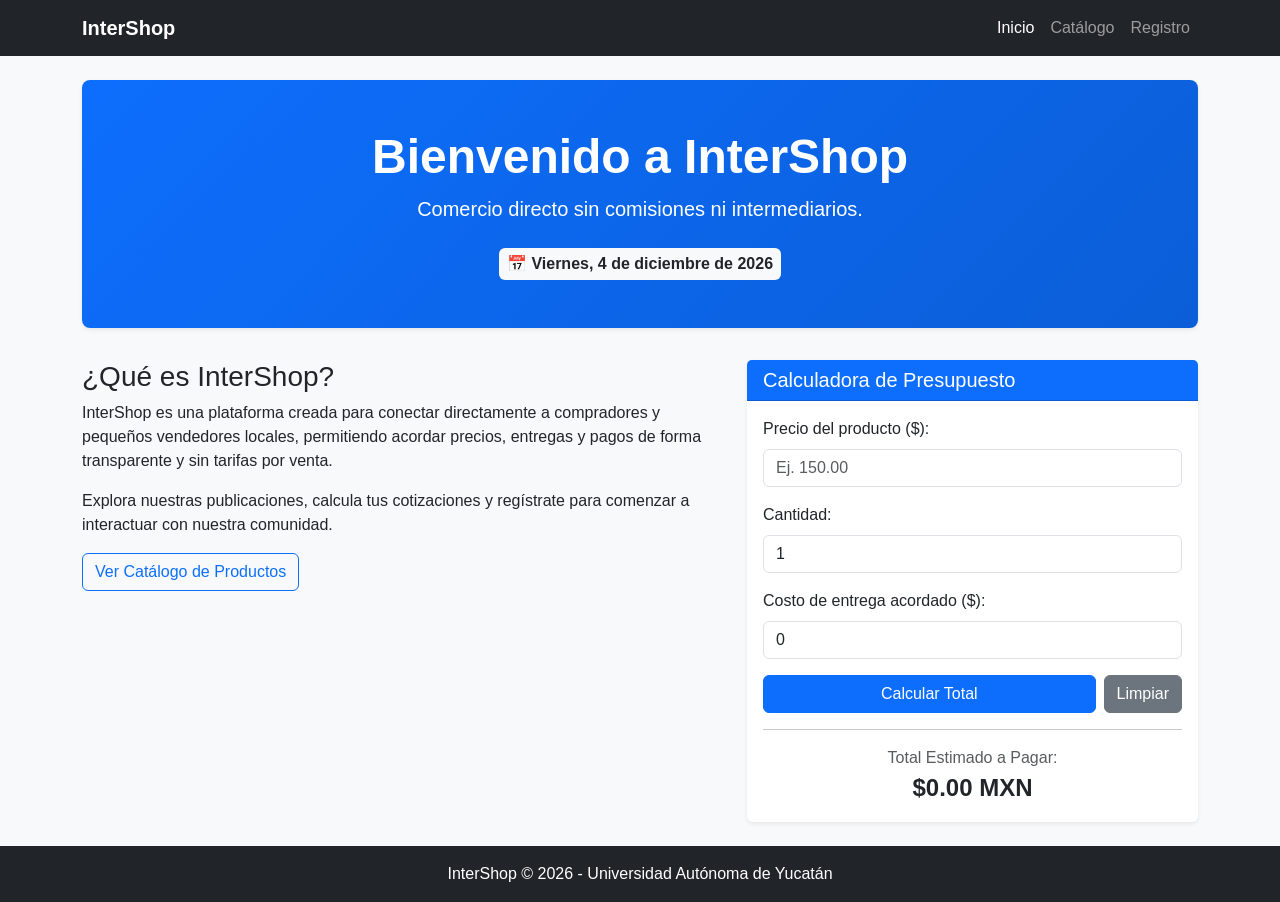
<file: index.html>
<!DOCTYPE html>
<html lang="es">
<head>
  <meta charset="UTF-8">
  <meta name="viewport" content="width=device-width, initial-scale=1.0">
  <title>InterShop - Inicio</title>
  <!-- Framework CSS: Bootstrap 5 -->
  <link href="https://cdn.jsdelivr.net/npm/bootstrap@5.3.3/dist/css/bootstrap.min.css" rel="stylesheet">
  <link rel="stylesheet" href="css/estilos.css">
</head>
<body>

  <!-- Barra de navegación -->
  <nav class="navbar navbar-expand-lg navbar-dark bg-dark">
    <div class="container">
      <a class="navbar-brand fw-bold" href="index.html">InterShop</a>
      <button class="navbar-toggler" type="button" data-bs-toggle="collapse" data-bs-target="#menuPrincipal">
        <span class="navbar-toggler-icon"></span>
      </button>
      <div class="collapse navbar-collapse" id="menuPrincipal">
        <ul class="navbar-nav ms-auto mb-2 mb-lg-0">
          <li class="nav-item"><a class="nav-link active" href="index.html">Inicio</a></li>
          <li class="nav-item"><a class="nav-link" href="productos.html">Catálogo</a></li>
          <li class="nav-item"><a class="nav-link" href="registro.html">Registro</a></li>
        </ul>
      </div>
    </div>
  </nav>

  <!-- Banner con fecha dinámica -->
  <main class="container my-4">
    <div class="hero-banner text-center shadow-sm">
      <h1 class="display-5 fw-bold">Bienvenido a InterShop</h1>
      <p class="lead">Comercio directo sin comisiones ni intermediarios.</p>
      <div class="badge bg-light text-dark fs-6 p-2 mt-2">
        📅 <span id="fecha-actual">Cargando fecha...</span>
      </div>
    </div>

    <div class="row g-4 align-items-start">
      <div class="col-md-7">
        <h3>¿Qué es InterShop?</h3>
        <p>InterShop es una plataforma creada para conectar directamente a compradores y pequeños vendedores locales, permitiendo acordar precios, entregas y pagos de forma transparente y sin tarifas por venta.</p>
        <p>Explora nuestras publicaciones, calcula tus cotizaciones y regístrate para comenzar a interactuar con nuestra comunidad.</p>
        <a href="productos.html" class="btn btn-outline-primary">Ver Catálogo de Productos</a>
      </div>

      <!-- Calculadora funcional -->
      <div class="col-md-5" id="calculadora-seccion">
        <div class="card shadow-sm border-0">
          <div class="card-header bg-primary text-white">
            <h5 class="card-title mb-0">Calculadora de Presupuesto</h5>
          </div>
          <div class="card-body">
            <div class="mb-3">
              <label for="calc-precio" class="form-label">Precio del producto ($):</label>
              <input type="number" id="calc-precio" class="form-control" placeholder="Ej. 150.00" min="0" step="0.5">
            </div>
            <div class="mb-3">
              <label for="calc-cantidad" class="form-label">Cantidad:</label>
              <input type="number" id="calc-cantidad" class="form-control" value="1" min="1">
            </div>
            <div class="mb-3">
              <label for="calc-envio" class="form-label">Costo de entrega acordado ($):</label>
              <input type="number" id="calc-envio" class="form-control" value="0" min="0" step="0.5">
            </div>
            <div class="d-flex gap-2">
              <button id="btn-calcular" type="button" class="btn btn-primary w-100">Calcular Total</button>
              <button id="btn-limpiar-calc" type="button" class="btn btn-secondary">Limpiar</button>
            </div>
            <hr>
            <div class="text-center">
              <span class="d-block text-muted">Total Estimado a Pagar:</span>
              <span id="calc-total" class="fs-4 text-dark fw-bold">$0.00 MXN</span>
            </div>
          </div>
        </div>
      </div>
    </div>
  </main>

  <footer class="bg-dark text-white text-center py-3 mt-auto">
    <div class="container">
      <p class="mb-0">InterShop &copy; 2026 - Universidad Autónoma de Yucatán</p>
    </div>
  </footer>

  <script src="https://cdn.jsdelivr.net/npm/bootstrap@5.3.3/dist/js/bootstrap.bundle.min.js"></script>
  <script src="js/fecha.js"></script>
  <script src="js/calculadora.js"></script>
</body>
</html>
</file>
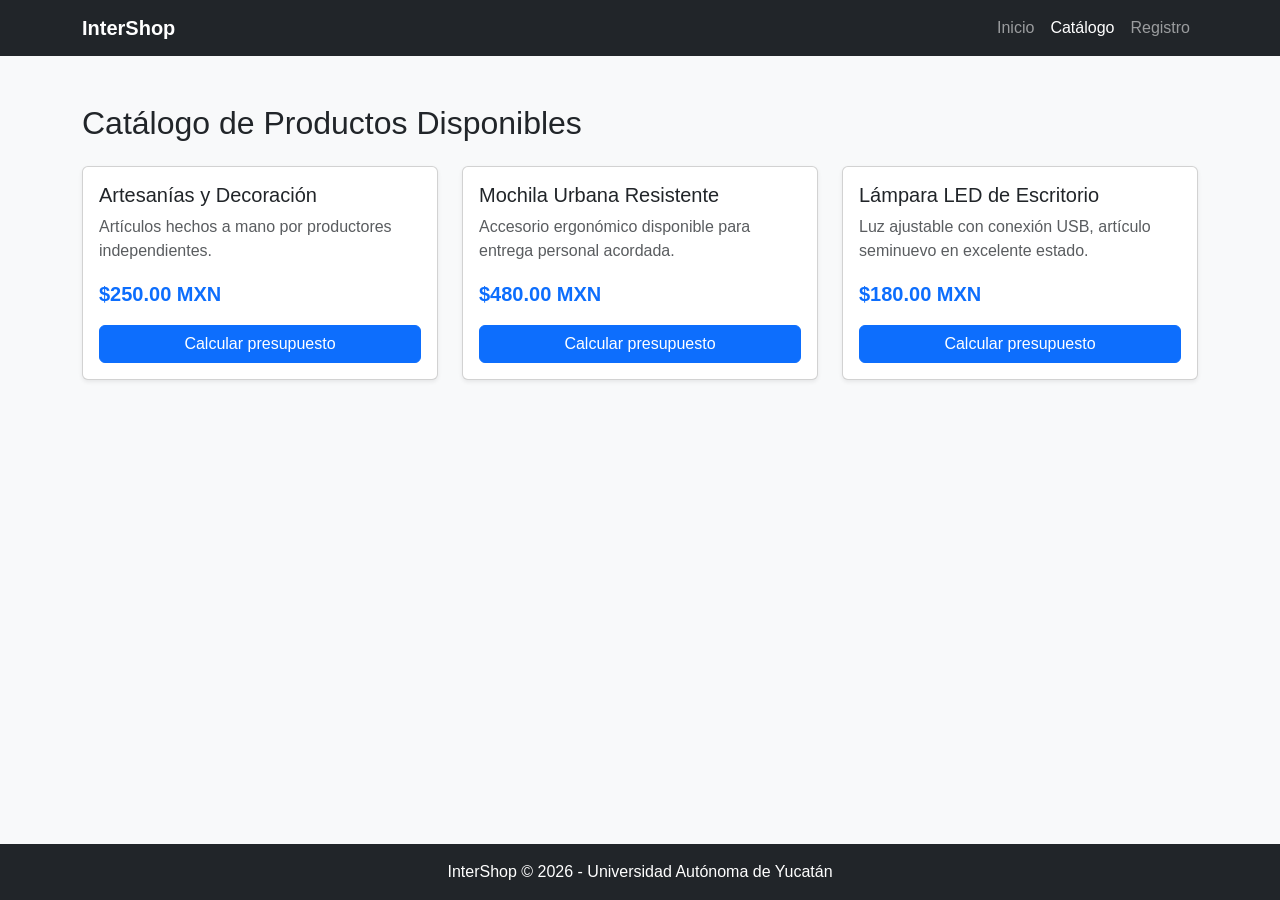
<file: productos.html>
<!DOCTYPE html>
<html lang="es">
<head>
  <meta charset="UTF-8">
  <meta name="viewport" content="width=device-width, initial-scale=1.0">
  <title>InterShop - Catálogo</title>
  <!-- Framework CSS: Bootstrap 5 -->
  <link href="https://cdn.jsdelivr.net/npm/bootstrap@5.3.3/dist/css/bootstrap.min.css" rel="stylesheet">
  <link rel="stylesheet" href="css/estilos.css">
</head>
<body>

  <!-- Barra de navegación -->
  <nav class="navbar navbar-expand-lg navbar-dark bg-dark">
    <div class="container">
      <a class="navbar-brand fw-bold" href="index.html">InterShop</a>
      <button class="navbar-toggler" type="button" data-bs-toggle="collapse" data-bs-target="#menuPrincipal">
        <span class="navbar-toggler-icon"></span>
      </button>
      <div class="collapse navbar-collapse" id="menuPrincipal">
        <ul class="navbar-nav ms-auto mb-2 mb-lg-0">
          <li class="nav-item"><a class="nav-link" href="index.html">Inicio</a></li>
          <li class="nav-item"><a class="nav-link active" href="productos.html">Catálogo</a></li>
          <li class="nav-item"><a class="nav-link" href="registro.html">Registro</a></li>
        </ul>
      </div>
    </div>
  </nav>

  <main class="container my-5">
    <h2 class="mb-4">Catálogo de Productos Disponibles</h2>
    <div class="row g-4">
      <!-- Producto 1 -->
      <div class="col-md-4">
        <div class="card card-producto h-100 shadow-sm">
          <div class="card-body d-flex flex-column">
            <h5 class="card-title">Artesanías y Decoración</h5>
            <p class="card-text text-muted flex-grow-1">Artículos hechos a mano por productores independientes.</p>
            <p class="text-primary fw-bold fs-5">$250.00 MXN</p>
            <a href="index.html?precio=250#calculadora-seccion" class="btn btn-primary w-100">Calcular presupuesto</a>
          </div>
        </div>
      </div>

      <!-- Producto 2 -->
      <div class="col-md-4">
        <div class="card card-producto h-100 shadow-sm">
          <div class="card-body d-flex flex-column">
            <h5 class="card-title">Mochila Urbana Resistente</h5>
            <p class="card-text text-muted flex-grow-1">Accesorio ergonómico disponible para entrega personal acordada.</p>
            <p class="text-primary fw-bold fs-5">$480.00 MXN</p>
            <a href="index.html?precio=480#calculadora-seccion" class="btn btn-primary w-100">Calcular presupuesto</a>
          </div>
        </div>
      </div>

      <!-- Producto 3 -->
      <div class="col-md-4">
        <div class="card card-producto h-100 shadow-sm">
          <div class="card-body d-flex flex-column">
            <h5 class="card-title">Lámpara LED de Escritorio</h5>
            <p class="card-text text-muted flex-grow-1">Luz ajustable con conexión USB, artículo seminuevo en excelente estado.</p>
            <p class="text-primary fw-bold fs-5">$180.00 MXN</p>
            <a href="index.html?precio=180#calculadora-seccion" class="btn btn-primary w-100">Calcular presupuesto</a>
          </div>
        </div>
      </div>
    </div>
  </main>

  <footer class="bg-dark text-white text-center py-3 mt-auto">
    <div class="container">
      <p class="mb-0">InterShop &copy; 2026 - Universidad Autónoma de Yucatán</p>
    </div>
  </footer>

  <script src="https://cdn.jsdelivr.net/npm/bootstrap@5.3.3/dist/js/bootstrap.bundle.min.js"></script>
</body>
</html>
</file>
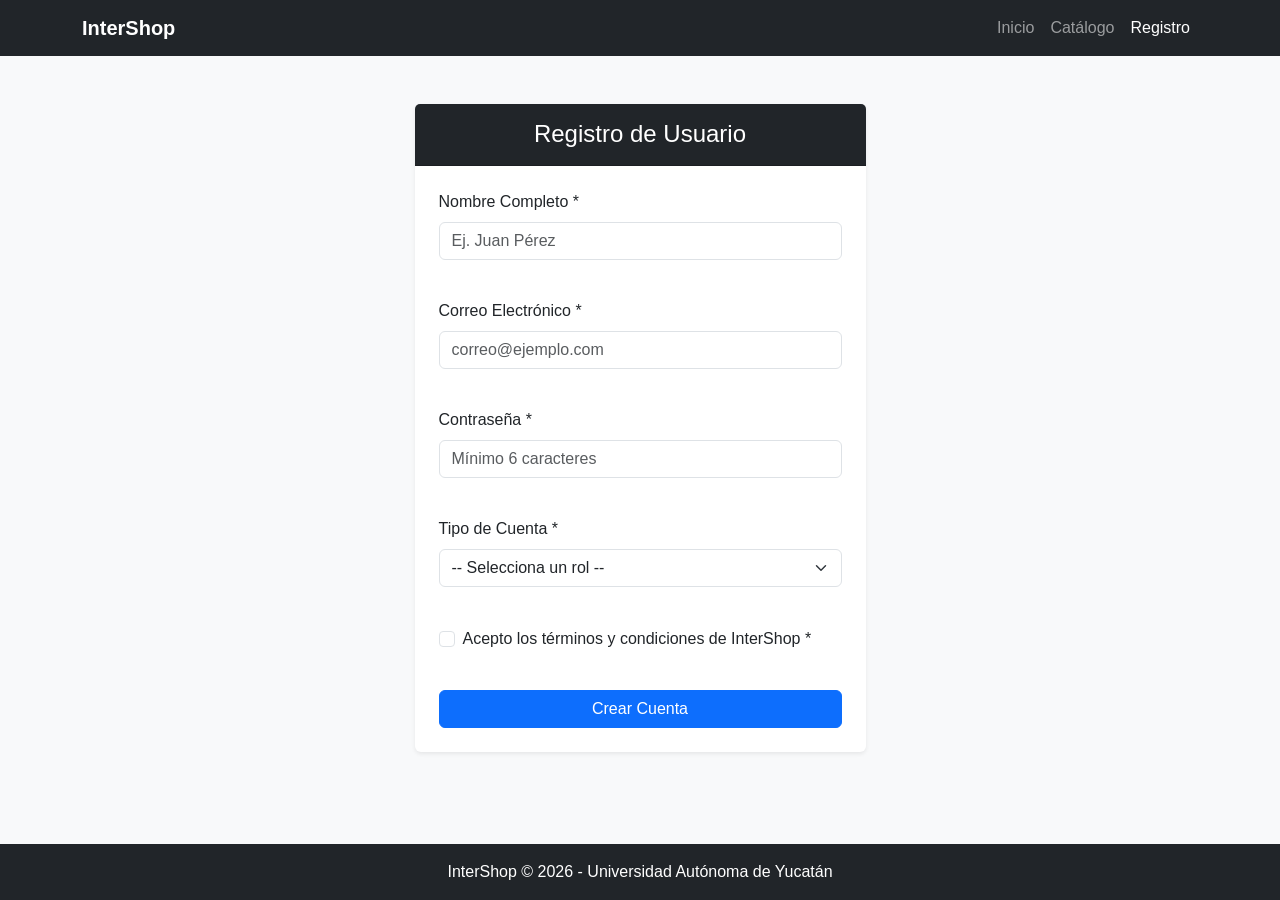
<file: registro.html>
<!DOCTYPE html>
<html lang="es">
<head>
  <meta charset="UTF-8">
  <meta name="viewport" content="width=device-width, initial-scale=1.0">
  <title>InterShop - Registro</title>
  <link href="https://cdn.jsdelivr.net/npm/bootstrap@5.3.3/dist/css/bootstrap.min.css" rel="stylesheet">
  <link rel="stylesheet" href="css/estilos.css">
</head>
<body>

  <nav class="navbar navbar-expand-lg navbar-dark bg-dark">
    <div class="container">
      <a class="navbar-brand fw-bold" href="index.html">InterShop</a>
      <button class="navbar-toggler" type="button" data-bs-toggle="collapse" data-bs-target="#menuPrincipal">
        <span class="navbar-toggler-icon"></span>
      </button>
      <div class="collapse navbar-collapse" id="menuPrincipal">
        <ul class="navbar-nav ms-auto mb-2 mb-lg-0">
          <li class="nav-item"><a class="nav-link" href="index.html">Inicio</a></li>
          <li class="nav-item"><a class="nav-link" href="productos.html">Catálogo</a></li>
          <li class="nav-item"><a class="nav-link active" href="registro.html">Registro</a></li>
        </ul>
      </div>
    </div>
  </nav>

  <main class="container my-5">
    <div class="row justify-content-center">
      <div class="col-md-6 col-lg-5">
        <div class="card shadow-sm border-0">
          <div class="card-header bg-dark text-white text-center py-3">
            <h4 class="mb-0">Registro de Usuario</h4>
          </div>
          <div class="card-body p-4">
            <form id="form-registro" novalidate>
              <!-- Nombre -->
              <div class="mb-3">
                <label for="nombre" class="form-label">Nombre Completo *</label>
                <input type="text" id="nombre" class="form-control" placeholder="Ej. Juan Pérez">
                <span id="error-nombre" class="mensaje-error"></span>
              </div>

              <!-- Correo -->
              <div class="mb-3">
                <label for="correo" class="form-label">Correo Electrónico *</label>
                <input type="email" id="correo" class="form-control" placeholder="correo@ejemplo.com">
                <span id="error-correo" class="mensaje-error"></span>
              </div>

              <!-- Contraseña -->
              <div class="mb-3">
                <label for="password" class="form-label">Contraseña *</label>
                <input type="password" id="password" class="form-control" placeholder="Mínimo 6 caracteres">
                <span id="error-password" class="mensaje-error"></span>
              </div>

              <!-- Rol (Control Select) -->
              <div class="mb-3">
                <label for="rol" class="form-label">Tipo de Cuenta *</label>
                <select id="rol" class="form-select">
                  <option value="">-- Selecciona un rol --</option>
                  <option value="cliente">Comprador / Cliente</option>
                  <option value="vendedor">Vendedor</option>
                </select>
                <span id="error-rol" class="mensaje-error"></span>
              </div>

              <!-- Checkbox Términos -->
              <div class="mb-3 form-check">
                <input type="checkbox" id="terminos" class="form-check-input">
                <label for="terminos" class="form-check-label">Acepto los términos y condiciones de InterShop *</label>
                <span id="error-terminos" class="mensaje-error"></span>
              </div>

              <button type="submit" class="btn btn-primary w-100">Crear Cuenta</button>
            </form>
          </div>
        </div>
      </div>
    </div>
  </main>

  <footer class="bg-dark text-white text-center py-3 mt-auto">
    <div class="container">
      <p class="mb-0">InterShop &copy; 2026 - Universidad Autónoma de Yucatán</p>
    </div>
  </footer>

  <script src="https://cdn.jsdelivr.net/npm/bootstrap@5.3.3/dist/js/bootstrap.bundle.min.js"></script>
  <script src="js/validaciones.js"></script>
</body>
</html>
</file>
<file: css/estilos.css>
/* Estilos generales y complementarios para InterShop */
body {
  font-family: 'Segoe UI', Tahoma, Geneva, Verdana, sans-serif;
  background-color: #f8f9fa;
  min-height: 100vh;
  display: flex;
  flex-direction: column;
}

main {
  flex: 1;
}

.hero-banner {
  background: linear-gradient(135deg, #0d6efd 0%, #0b5ed7 100%);
  color: #ffffff;
  padding: 3rem 1rem;
  border-radius: 0.5rem;
  margin-bottom: 2rem;
}

.card-producto {
  transition: transform 0.2s ease-in-out, box-shadow 0.2s ease-in-out;
}

.card-producto:hover {
  transform: translateY(-4px);
  box-shadow: 0 0.5rem 1rem rgba(0, 0, 0, 0.15);
}

.mensaje-error {
  color: #dc3545;
  font-size: 0.85rem;
  margin-top: 0.25rem;
  display: block;
  min-height: 1.2rem;
}

.input-invalido {
  border-color: #dc3545 !important;
}

.input-valido {
  border-color: #198754 !important;
}
</file>
